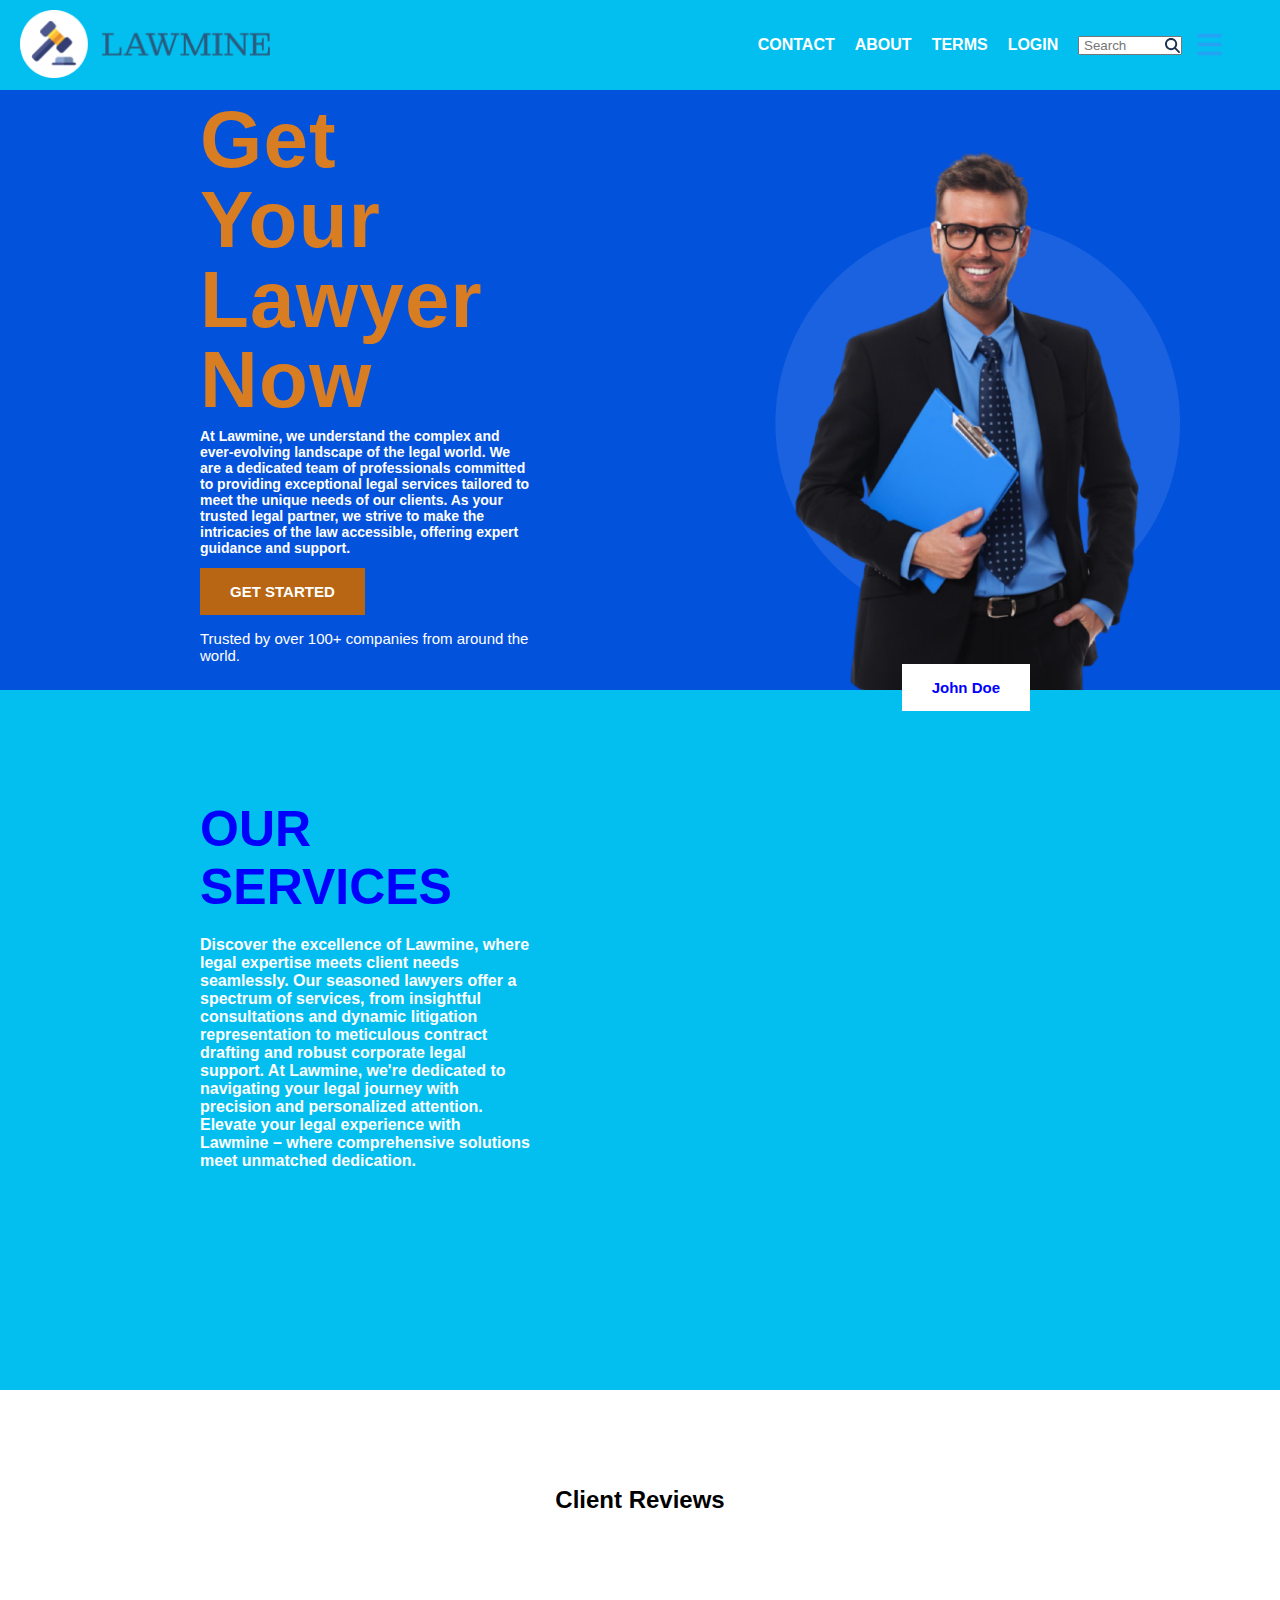
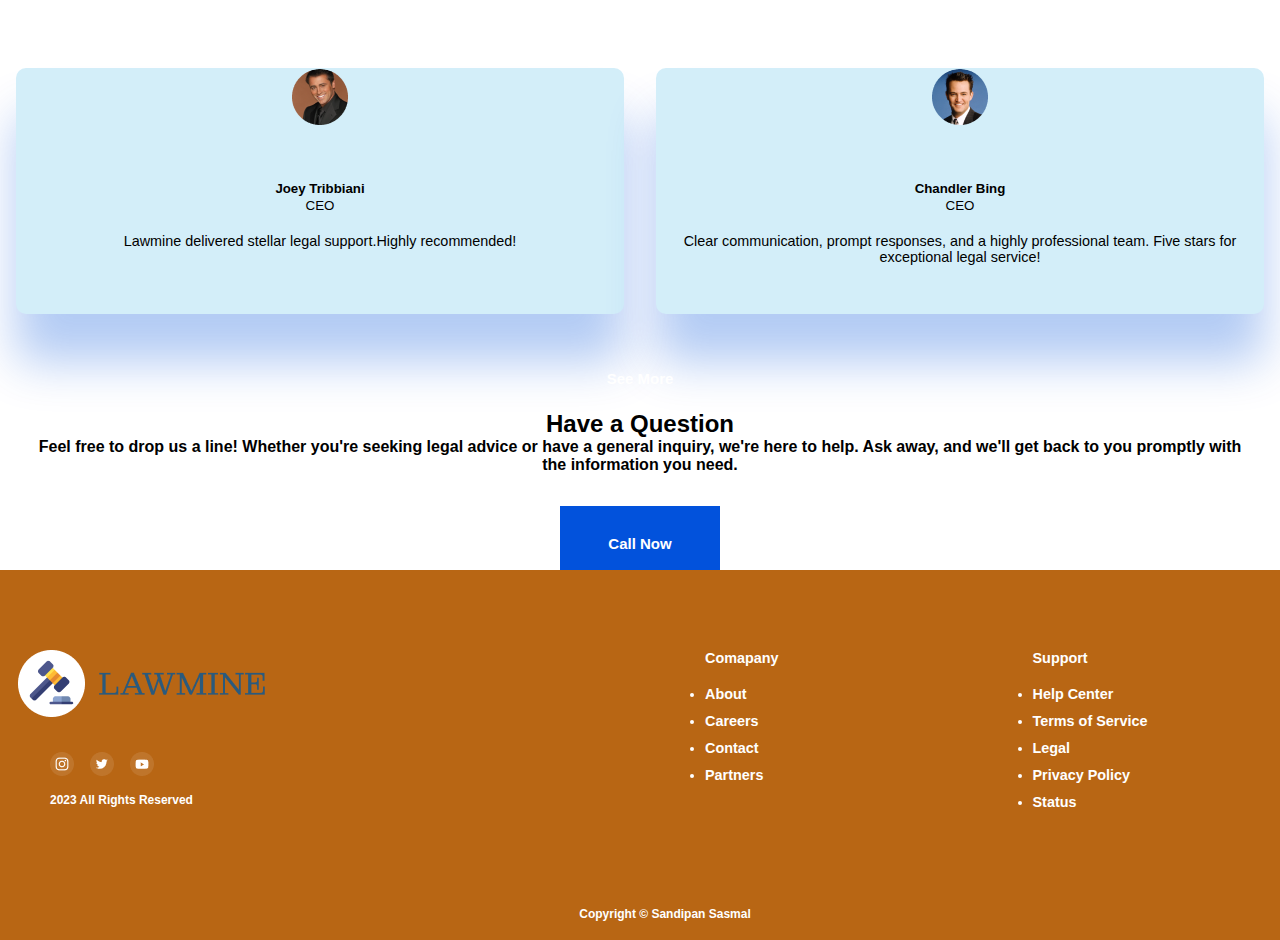
<file: index.html>
<!DOCTYPE html>
<html lang="en">
<head>
  
    <title>Legal Advisor</title>
    <link rel="stylesheet" href="project.css"/>
</head>
<body>
<header>
<nav>
    <div class="logo-container">
<img class="logo" src="./resources/Group 500.png" alt="">
    </div>
    <div class="menus-container">
       <li>CONTACT</li>
       <li>ABOUT</li>
       <li>TERMS</li>
       <li>LOGIN</li>
       <li> <input class="box" type="text" placeholder=" Search"> </li>
       <li>
        <a>
        <img class="search" src="./resources/magnifying-glass-solid.svg">
        </a>
    </li>
       <li><img class="hamburger" src="./resources/open-menu.png"></li>
       </div>
</nav>
<nav class="mid">
<div class="banner">
<div class="right">
    <img class="hero" src="./resources/Hero Image.png">
</div>
<div class="left">
    <h1 class="title">Get Your Lawyer Now</h1>
    <p class="intro">At Lawmine, we understand the complex and ever-evolving landscape of the legal world. 
        We are a dedicated team of professionals committed to providing exceptional legal services 
        tailored to meet the unique needs of our clients. As your trusted legal partner, 
        we strive to make the intricacies of the law accessible, 
        offering expert guidance and support.</p>
<button class="get">GET STARTED</button>
<p class="trusted">Trusted by over 100+ companies from around the world.</p>
<button class="John">John Doe</button>
</div>
</div>
</nav>
</header>
<main>
    <section class="facilities">
        <div class="left">
<h1 class="lefttitle">OUR SERVICES</h1>
<p class="leftinfo">Discover the excellence of Lawmine, where legal expertise meets client needs seamlessly. Our seasoned lawyers offer a spectrum of services, from insightful consultations and dynamic litigation representation to meticulous contract drafting and robust corporate legal support. At Lawmine, we're dedicated to navigating your legal journey with precision and personalized attention. Elevate your legal experience with Lawmine – where comprehensive solutions meet unmatched dedication.
</p>
</div>
</div>

</main>
<section class="testimonials testimonials__container">

    <h2 class="testimonial__heading">Client Reviews</h2>

        <div class="reviews">

            <article class="testimonial">
                <div class="avatar">
                    <img src="resources/Photo.png" alt="Joey Tribbiani">
                </div>
                <div class="testimonial__info">
                    <h5>Joey Tribbiani</h5>
                    <small>CEO</small>
                    <p>Lawmine delivered stellar legal support.Highly recommended!</p>
                </div>
            </article>

            <article class="testimonial">
                <div class="avatar">
                    <img src="resources/Photo2.png" alt="Chandler Bing">
                </div>
                <div class="testimonial__info">
                    <h5>Chandler Bing</h5>
                    <small>CEO</small>
                    <p>Clear communication, prompt responses, and a highly professional team. Five stars for exceptional legal service!</p>
                </div>
            </article>

        </div>

        <button class="btn btn-primary btn_reviews">See More</button>
        
</section>

<section class="call_us">
    <h2>Have a Question</h2>
    <h4>Feel free to drop us a line! Whether you're seeking legal advice or have a general inquiry, we're here to help. Ask away, and we'll get back to you promptly with the information you need.</h4>
    <button class="btn btn-primary btn_reviews btn_call">
        <i class="fa-solid fa-phone"></i>
        Call Now
    </button>
</section>


<footer>
    <div class="container footer__container">

        <div class="footer__1">
            <img class="footer__logo" src="./resources/Group 500.png" alt="LOGO">
            
            <ul class="footer__socials">
                <li>
                    <img class="fa-brands fa-instagram" src="./resources/Social Icons.png">
                </li>
                <li>
                    <img class="fa-brands fa-twitter" src="./resources/Social Icons2.png">
                </li>
                <li>
                    <img class="fa-brands fa-youtube" src="./resources/Social Icons3.png">
                </li>
            </ul>

            <h3><i class="fa-solid fa-copyright"></i> 2023 All Rights Reserved</h3>
        
        </div>

        <div class="footer__2">
            
        </div>

        <div class="footer__3">
            <h4>Comapany</h4>
            <ul class="footer_details">
                <li>About</li>
                <li>Careers</li>
                <li>Contact</li>
                <li>Partners</li>
            </ul>
        </div>

        <div class="footer__4">
            <h4>Support</h4>
            <ul class="footer_details">
                <li>Help Center</li>
                <li>Terms of Service</li>
                <li>Legal</li>
                <li>Privacy Policy</li>
                <li>Status</li>
            </ul>
        </div>
    </div>

    <div class="footer__copyright">
        <small>Copyright &copy; Sandipan Sasmal</small>
    </div>
    
</footer>

</body>
</html>
</file>
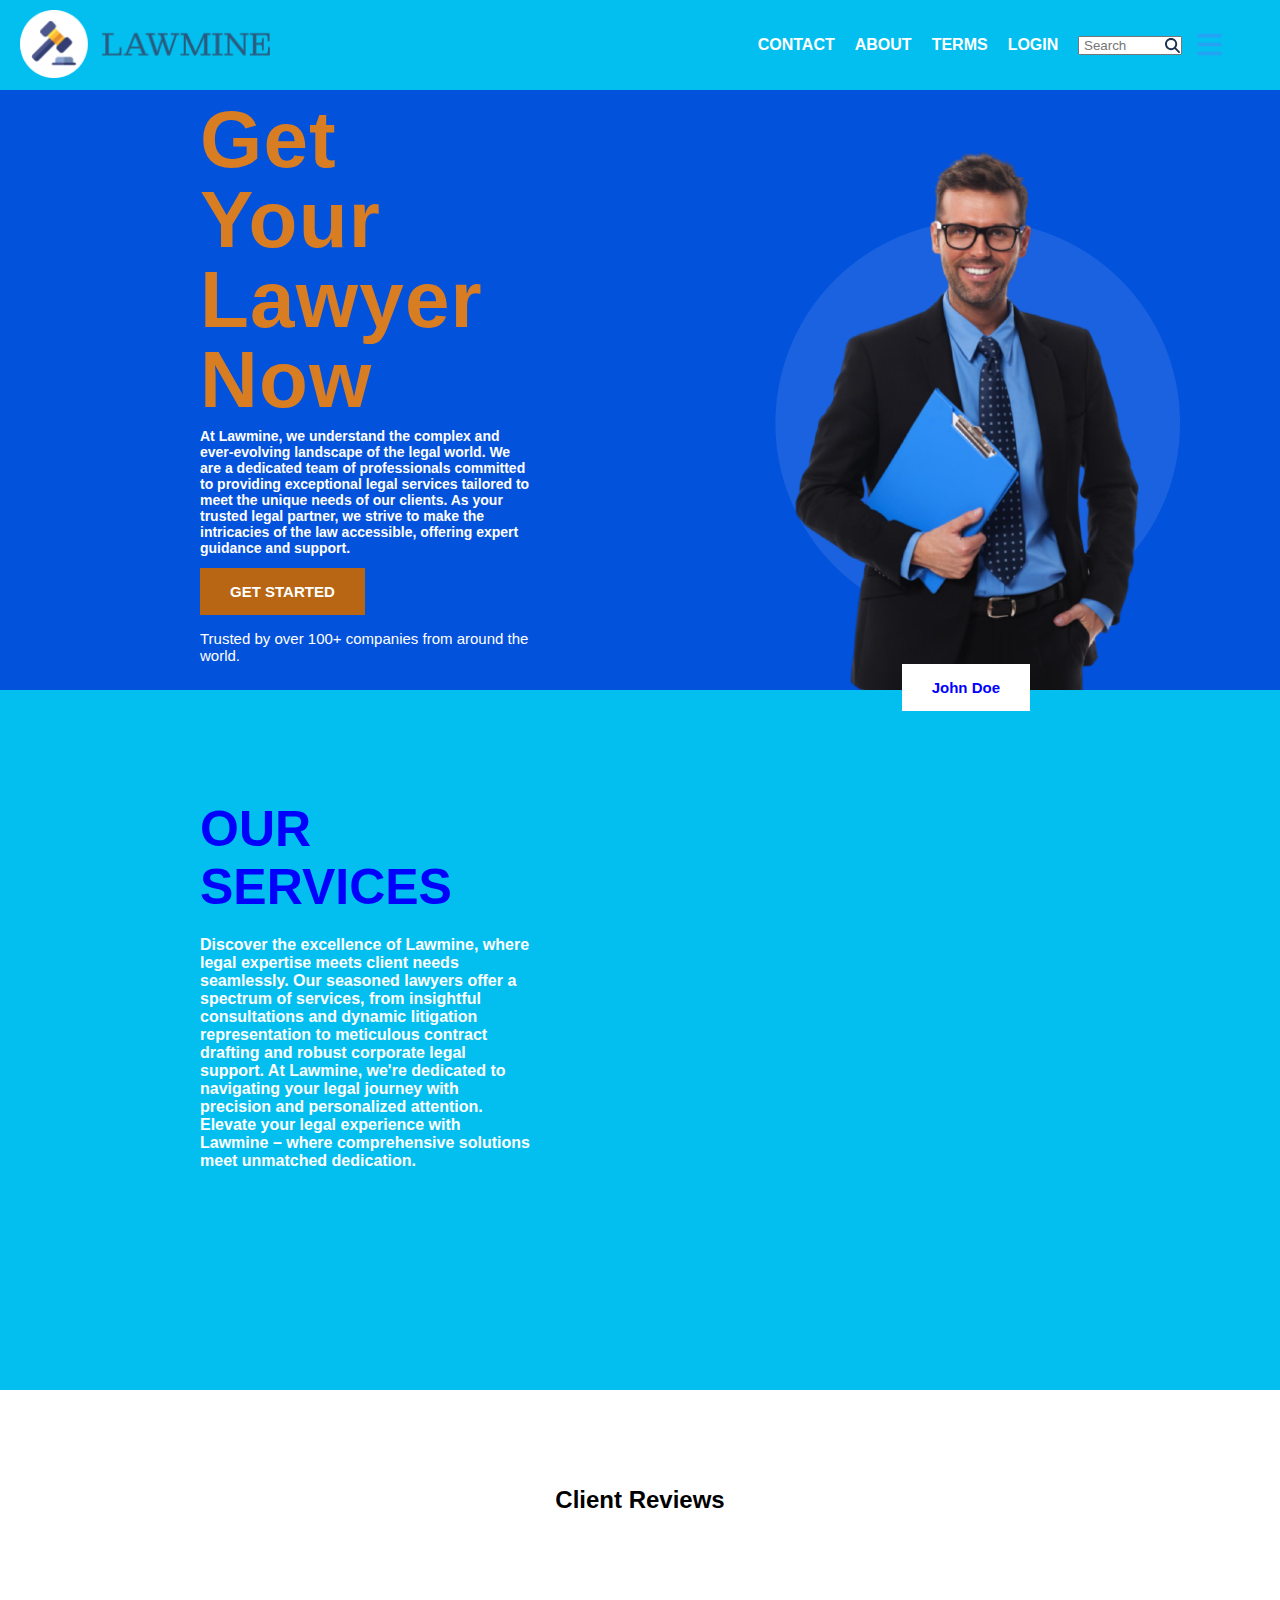
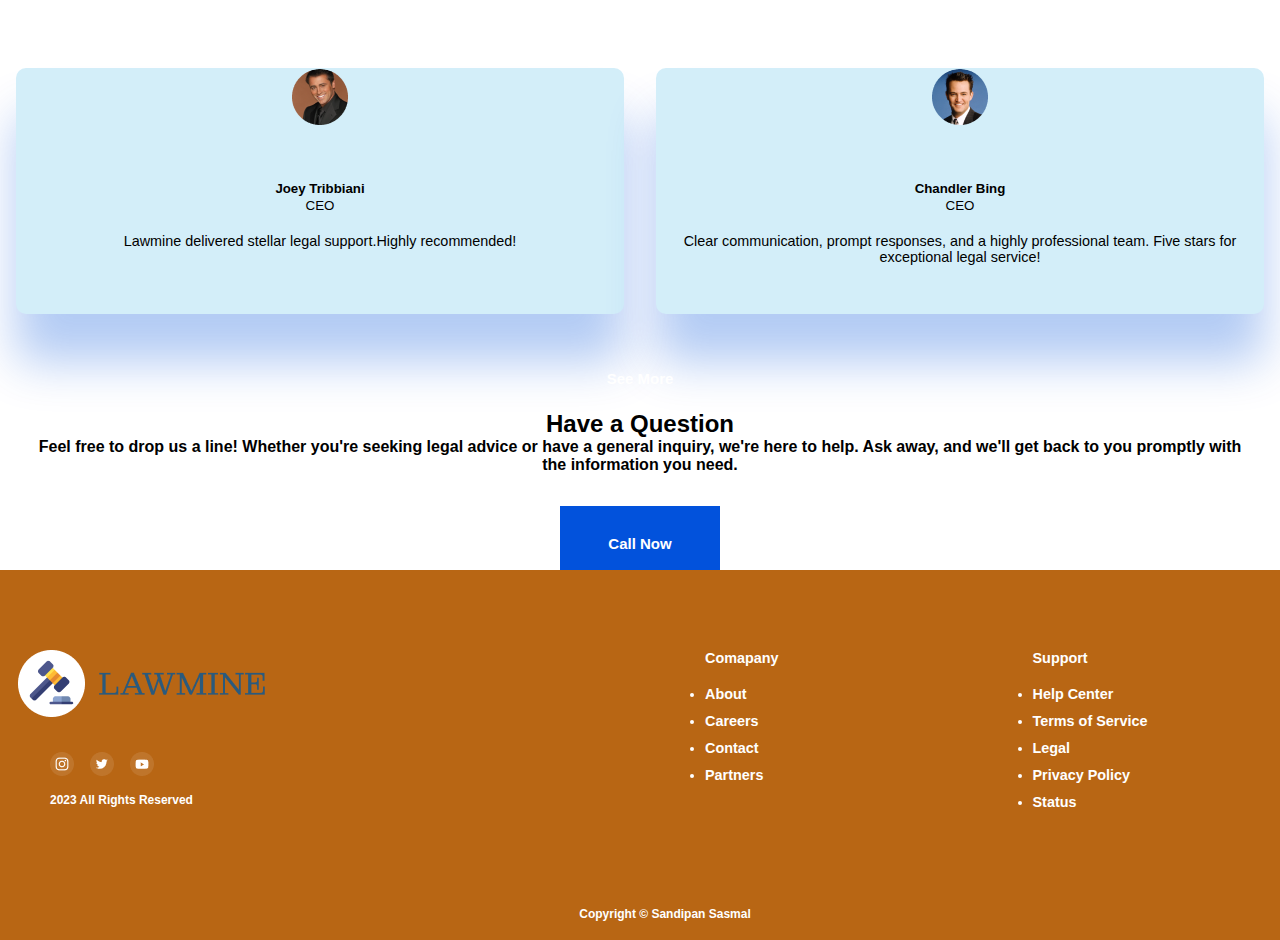
<file: project.html>
<!DOCTYPE html>
<html lang="en">
<head>
  
    <title>Legal Advisor</title>
    <link rel="stylesheet" href="project.css"/>
</head>
<body>
<header>
<nav>
    <div class="logo-container">
<img class="logo" src="./resources/Group 500.png" alt="">
    </div>
    <div class="menus-container">
       <li>CONTACT</li>
       <li>ABOUT</li>
       <li>TERMS</li>
       <li>LOGIN</li>
       <li> <input class="box" type="text" placeholder=" Search"> </li>
       <li>
        <a>
        <img class="search" src="./resources/magnifying-glass-solid.svg">
        </a>
    </li>
       <li><img class="hamburger" src="./resources/open-menu.png"></li>
       </div>
</nav>
<nav class="mid">
<div class="banner">
<div class="right">
    <img class="hero" src="./resources/Hero Image.png">
</div>
<div class="left">
    <h1 class="title">Get Your Lawyer Now</h1>
    <p class="intro">At Lawmine, we understand the complex and ever-evolving landscape of the legal world. 
        We are a dedicated team of professionals committed to providing exceptional legal services 
        tailored to meet the unique needs of our clients. As your trusted legal partner, 
        we strive to make the intricacies of the law accessible, 
        offering expert guidance and support.</p>
<button class="get">GET STARTED</button>
<p class="trusted">Trusted by over 100+ companies from around the world.</p>
<button class="John">John Doe</button>
</div>
</div>
</nav>
</header>
<main>
    <section class="facilities">
        <div class="left">
<h1 class="lefttitle">OUR SERVICES</h1>
<p class="leftinfo">Discover the excellence of Lawmine, where legal expertise meets client needs seamlessly. Our seasoned lawyers offer a spectrum of services, from insightful consultations and dynamic litigation representation to meticulous contract drafting and robust corporate legal support. At Lawmine, we're dedicated to navigating your legal journey with precision and personalized attention. Elevate your legal experience with Lawmine – where comprehensive solutions meet unmatched dedication.
</p>
</div>
</div>

</main>
<section class="testimonials testimonials__container">

    <h2 class="testimonial__heading">Client Reviews</h2>

        <div class="reviews">

            <article class="testimonial">
                <div class="avatar">
                    <img src="resources/Photo.png" alt="Joey Tribbiani">
                </div>
                <div class="testimonial__info">
                    <h5>Joey Tribbiani</h5>
                    <small>CEO</small>
                    <p>Lawmine delivered stellar legal support.Highly recommended!</p>
                </div>
            </article>

            <article class="testimonial">
                <div class="avatar">
                    <img src="resources/Photo2.png" alt="Chandler Bing">
                </div>
                <div class="testimonial__info">
                    <h5>Chandler Bing</h5>
                    <small>CEO</small>
                    <p>Clear communication, prompt responses, and a highly professional team. Five stars for exceptional legal service!</p>
                </div>
            </article>

        </div>

        <button class="btn btn-primary btn_reviews">See More</button>
        
</section>

<section class="call_us">
    <h2>Have a Question</h2>
    <h4>Feel free to drop us a line! Whether you're seeking legal advice or have a general inquiry, we're here to help. Ask away, and we'll get back to you promptly with the information you need.</h4>
    <button class="btn btn-primary btn_reviews btn_call">
        <i class="fa-solid fa-phone"></i>
        Call Now
    </button>
</section>


<footer>
    <div class="container footer__container">

        <div class="footer__1">
            <img class="footer__logo" src="./resources/Group 500.png" alt="LOGO">
            
            <ul class="footer__socials">
                <li>
                    <img class="fa-brands fa-instagram" src="./resources/Social Icons.png">
                </li>
                <li>
                    <img class="fa-brands fa-twitter" src="./resources/Social Icons2.png">
                </li>
                <li>
                    <img class="fa-brands fa-youtube" src="./resources/Social Icons3.png">
                </li>
            </ul>

            <h3><i class="fa-solid fa-copyright"></i> 2023 All Rights Reserved</h3>
        
        </div>

        <div class="footer__2">
            
        </div>

        <div class="footer__3">
            <h4>Comapany</h4>
            <ul class="footer_details">
                <li>About</li>
                <li>Careers</li>
                <li>Contact</li>
                <li>Partners</li>
            </ul>
        </div>

        <div class="footer__4">
            <h4>Support</h4>
            <ul class="footer_details">
                <li>Help Center</li>
                <li>Terms of Service</li>
                <li>Legal</li>
                <li>Privacy Policy</li>
                <li>Status</li>
            </ul>
        </div>
    </div>

    <div class="footer__copyright">
        <small>Copyright &copy; Sandipan Sasmal</small>
    </div>
    
</footer>

</body>
</html>
</file>
<file: project.css>
*{padding: 0px; margin: 0px;
    font-family: Arial }
.logo{width: 250px; 
    position: absolute; left:  20px;    
    padding-top: 10px;
}

nav{background-color: rgb(3, 191, 239);
    height: 90px;
    display: flex;
    justify-content: space-around
}
.menus-container{list-style: none; color: white;
position: absolute;
    font-weight: bold;
display: flex;
gap: 20px;
padding-top: 36px;
padding-left: 700px;
}
li:hover{color: rgb(230,138,46);
    cursor: pointer

}
.search{width: 15px;
position: absolute; right: 42px; top: 38px}
.box{height: 15px; width: 100px;
    font-family: Arial}
    .hamburger{position: absolute;top: 32px;
        right: 0px;
        width: 25px}
.banner{display: flex;
justify-content: center;
align-items: center}
.hero{width: 420px; position: absolute; right: 100px; top: 113px}
.left{position: absolute; left: 200px;
padding-right: 750px; top: 100px}
.title{color: rgb(217, 125, 34);
    text-shadow: 5px;
    font-family: Arial;
    font-size: 80px;
    font-style: normal;
    font-weight: 700;
    line-height: 100%; 
    letter-spacing: 1.2px;}
    .John{background-color: white; color: blue;
    position: absolute;right: 250px}
    .intro{color:white;

        font-family: Arial;
        font-size: 14px;
         padding-top: 8px;
         padding-bottom: 12px;
        font-weight: 550;
        
        }
        .trusted{padding-top: 15px;
            color:white;

            font-family: Arial;
            font-size: 15px;
            
            font-weight: 510;}
.mid{background-color: rgb(2, 82, 220); height: 600px}

button{padding: 15px 30px;
    color: white;
    font-size: 15px;
    font-family: Arial;
    font-weight: bold;

border: none;
background-color:rgb(184, 102, 20)}
main{background-color: rgb(3, 191, 239);
height: 700px}
.lefttitle{color: blue;
font-weight: bold;
font-size:50px;
padding-top: 700px}
.leftinfo{color: white;
font-weight: bold;
padding-top: 20px}
















.testimonials__container{
    background-color: var(--color-creamy-white-bg);
    display: grid;
    gap: 2rem;
    grid-template-rows: 1fr 1fr;
    position: relative;
    
}

.reviews{
    display: grid;
    grid-template-columns: 1fr 1fr;
}

.testimonial{
    font-family: Arial;
    margin: 0 1rem;
    background-color: rgb(211, 238, 249);
    text-align: center;
    border: 1px solid transparent;
    transition: var(--transition);
    border-radius: 10px;
    box-shadow: 0 3rem 3rem rgba(2,82,220,0.3);

}

.avatar{
    width: 5rem;
    height: 6rem;
    border-radius: 50%;
    overflow: hidden;
    margin: 0 auto;
    border: .1rem solid var(--color-black);
}   

.testimonial:hover{
    background-color: transparent;
    border-color: var(--color-primary);
    transition: var(--transition);
}

.testimonial__info{
    padding: 1rem;
}

.testimonial__info p{
    margin: 1.2rem 0 2rem;
    font-size: 0.9rem;
}

.testimonial__heading{
    text-align: center;
    margin-top: 6rem;
}


.btn_reviews{
    background-color: var(--color-btn2-color);
    position: relative;
    margin: 0 auto;
    height: 4rem;
    width: 10rem;
}

.call_us{
    background-color: var(--color-white);
    display: flex;
    flex-direction: column;
    justify-content: center;
    align-items: center;
}

.call_us h4 {
    margin: 0 2rem;
    justify-content: center;
    text-align: center;
}

.btn_call{
    margin-top: 2rem; background-color: rgb(2, 82, 220);
padding-bottom: 5px
}

footer{padding-left: 50px;
    background-color: rgb(184, 102, 20);
    padding-top: 5rem;
    font-size: 0.9rem;  
    color:  white;
font-weight: bold;
}

.footer__logo{
    margin-left: -2rem;
}

.footer__container{
    display: grid;
    grid-template-columns: 1fr 1fr 1fr 1fr;
    gap: 5rem;
}

.footer__container > div h4{  
    margin-bottom: 1.2rem;
}

.footer__1 p{
    margin: 0 0 2rem;
}

.footer__1 h3{
    font-size: smaller;
}

footer ul li{
    margin-bottom: 0.7rem;
}

footer ul li:hover{
    text-decoration: underline;
}

.footer__socials{
    display: flex;
    gap: 1rem;
    font-size: 1.2rem;
    margin-top: 2rem;
    list-style:none
}

.footer__copyright{
    text-align: center;
    margin-top: 4rem;
    padding: 1.2rem 0;
    border-top: 1px solid var(--color-bg2);
}
</file>
